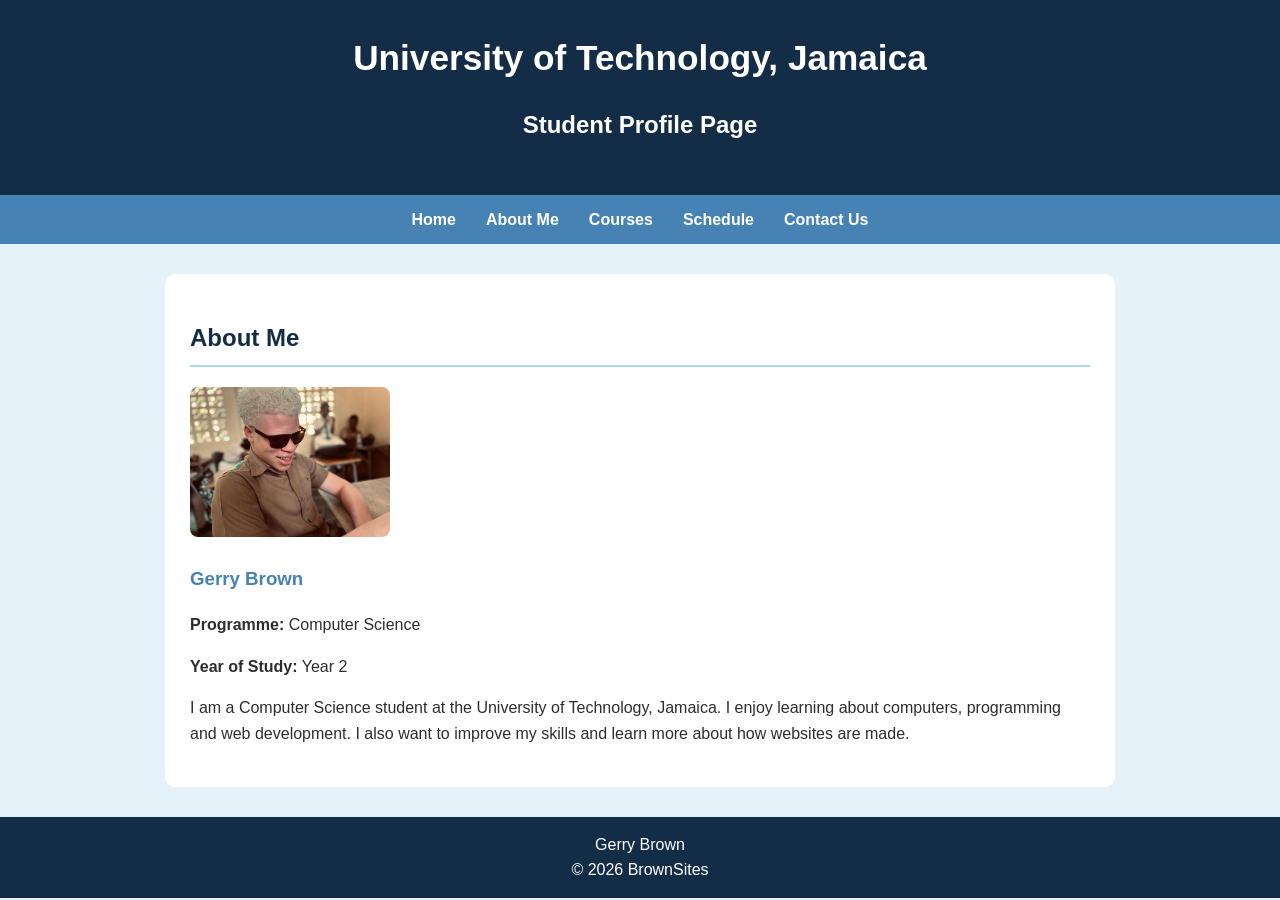
<file: about.html>
<!DOCTYPE html>
<html lang="en">
<head>
<meta charset="UTF-8">
<meta name="viewport" content="width=device-width, initial-scale=1.0">
<meta name="author" content="Gerry Brown">
<title>About Me</title>
<link rel="stylesheet" href="style.css">
</head>
<body>
<header><h1>University of Technology, Jamaica</h1><h2>Student Profile Page</h2></header>
<nav><a href="index.html">Home</a><a href="about.html">About Me</a><a href="courses.html">Courses</a><a href="schedule.html">Schedule</a><a href="contact.html">Contact Us</a></nav>
<main><section><h2>About Me</h2><div class="profile"><img src="profile.jpg" width="200" height="200" alt="My profile picture"><div><h3>Gerry Brown</h3><p><strong>Programme:</strong> <span>Computer Science</span></p><p><strong>Year of Study:</strong> Year 2</p><p>I am a Computer Science student at the University of Technology, Jamaica. I enjoy learning about computers, programming and web development. I also want to improve my skills and learn more about how websites are made.</p></div></div></section></main>
<footer><p>Gerry Brown<br>&copy; 2026 BrownSites</p></footer>
</body>
</html>
</file>
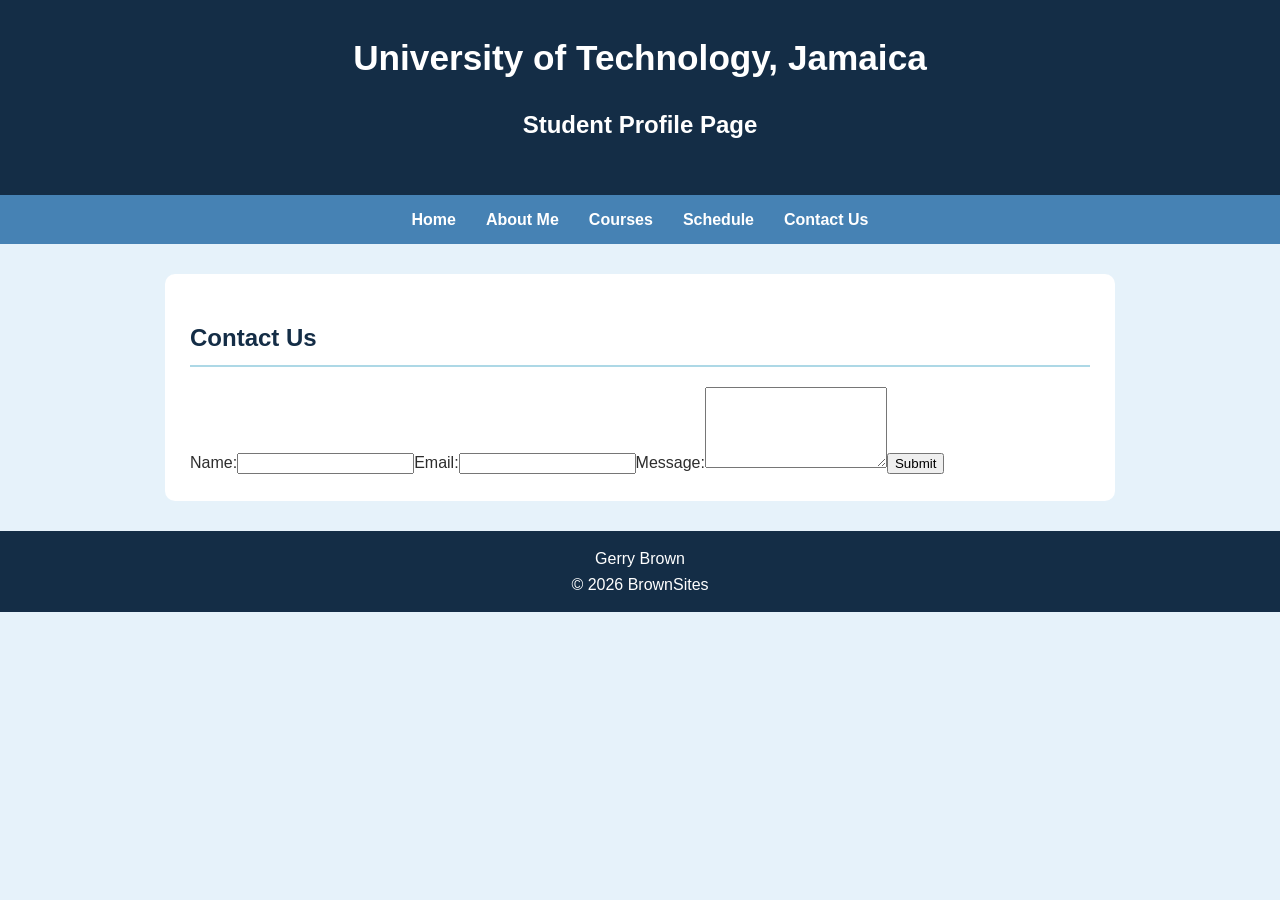
<file: contact.html>
<!DOCTYPE html>
<html lang="en">
<head>
<meta charset="UTF-8">
<meta name="viewport" content="width=device-width, initial-scale=1.0">
<meta name="author" content="Gerry Brown">
<title>Contact Us</title>
<link rel="stylesheet" href="style.css">
</head>
<body>
<header><h1>University of Technology, Jamaica</h1><h2>Student Profile Page</h2></header>
<nav><a href="index.html">Home</a><a href="about.html">About Me</a><a href="courses.html">Courses</a><a href="schedule.html">Schedule</a><a href="contact.html">Contact Us</a></nav>
<main><section><h2>Contact Us</h2><form><label for="name">Name:</label><input type="text" id="name" name="name"><label for="email">Email:</label><input type="email" id="email" name="email"><label for="message">Message:</label><textarea id="message" name="message" rows="5"></textarea><input type="submit" value="Submit"></form></section></main>
<footer><p>Gerry Brown<br>&copy; 2026 BrownSites</p></footer>
</body>
</html>
</file>
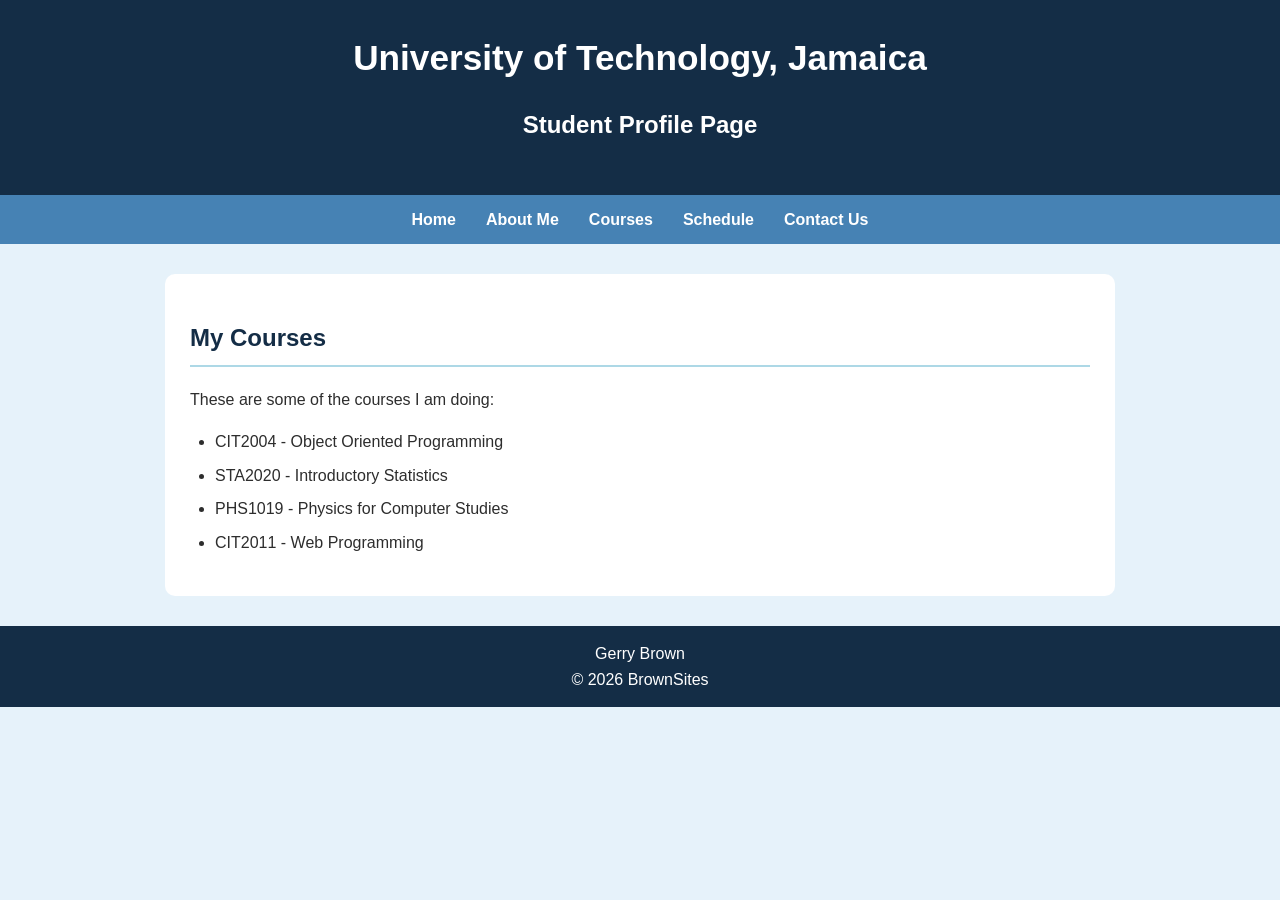
<file: courses.html>
<!DOCTYPE html>
<html lang="en">
<head>
<meta charset="UTF-8">
<meta name="viewport" content="width=device-width, initial-scale=1.0">
<meta name="author" content="Gerry Brown">
<title>My Courses</title>
<link rel="stylesheet" href="style.css">
</head>
<body>
<header><h1>University of Technology, Jamaica</h1><h2>Student Profile Page</h2></header>
<nav><a href="index.html">Home</a><a href="about.html">About Me</a><a href="courses.html">Courses</a><a href="schedule.html">Schedule</a><a href="contact.html">Contact Us</a></nav>
<main><section><h2>My Courses</h2><p>These are some of the courses I am doing:</p><ul><li>CIT2004 - Object Oriented Programming</li><li>STA2020 - Introductory Statistics</li><li>PHS1019 - Physics for Computer Studies</li><li>CIT2011 - Web Programming</li></ul></section></main>
<footer><p>Gerry Brown<br>&copy; 2026 BrownSites</p></footer>
</body>
</html>
</file>
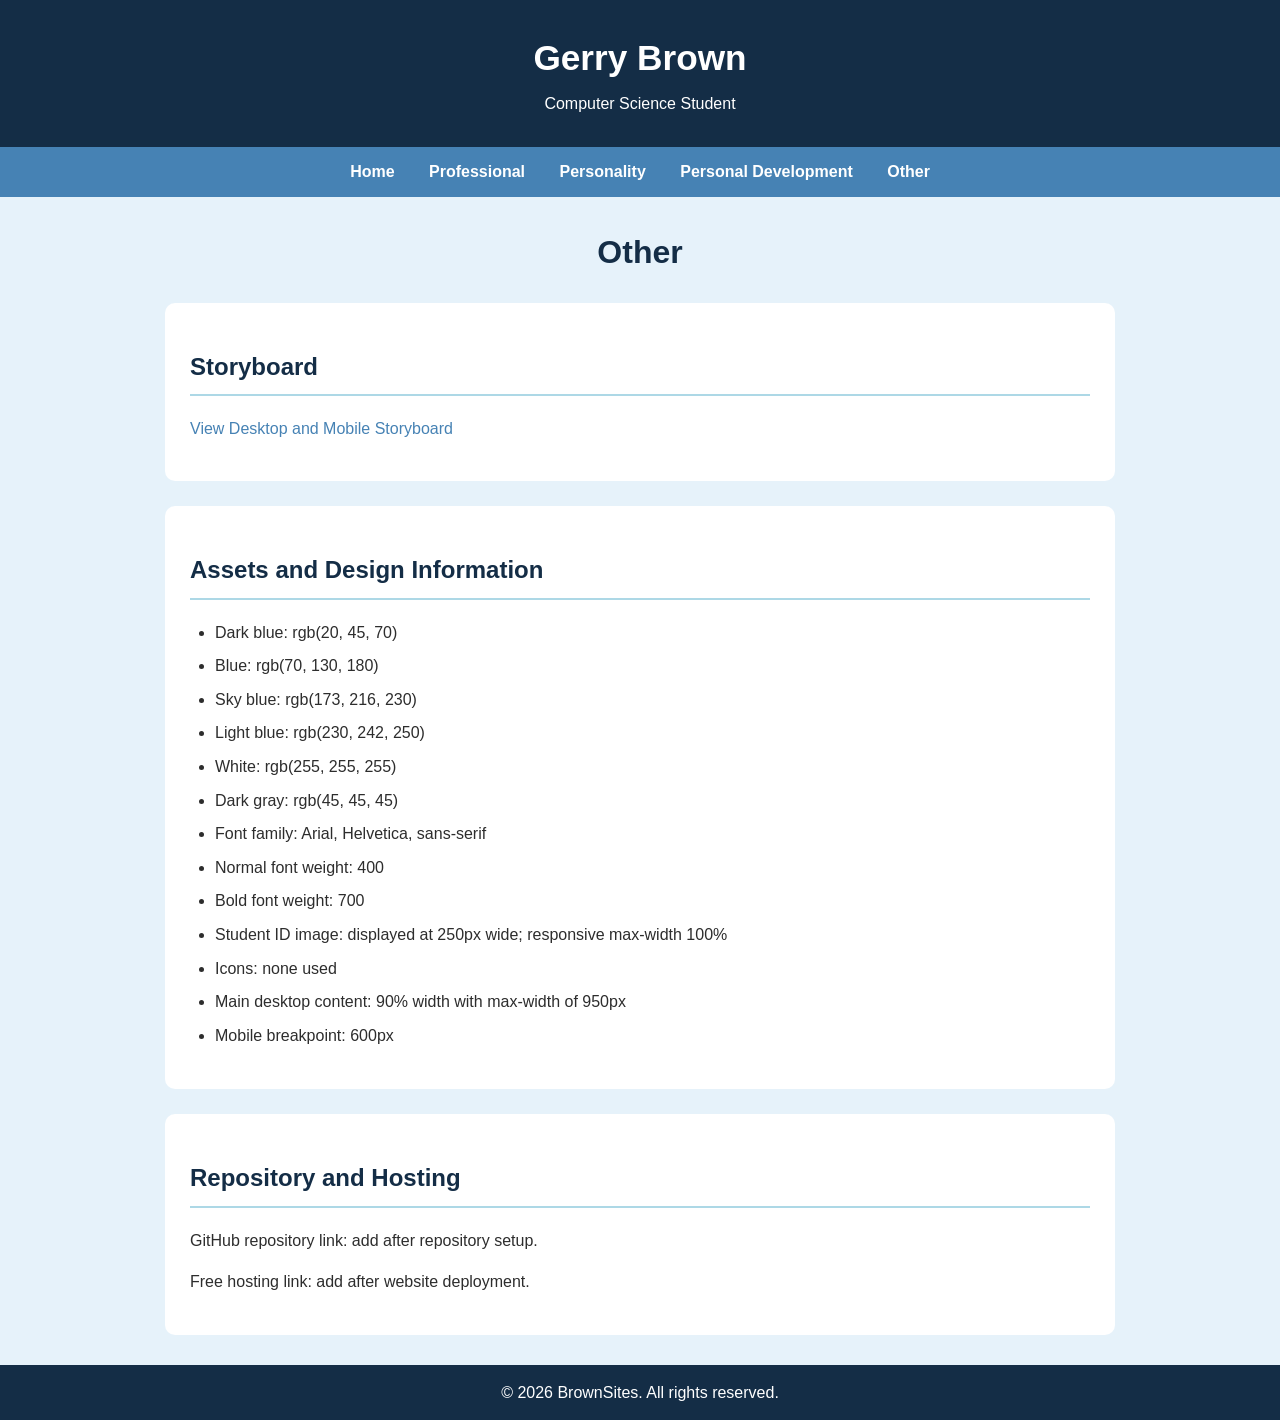
<file: other.html>
<!DOCTYPE html>
<html lang="en">
<head>
    <meta charset="UTF-8">
    <meta name="viewport" content="width=device-width, initial-scale=1.0">
    <title>Other | Gerry Brown</title>
    <link rel="stylesheet" href="../style.css">
</head>
<body>
    <header>
        <h1>Gerry Brown</h1>
        <p>Computer Science Student</p>
    </header>

    <nav>
        <a href="index.html">Home</a>
        <a href="professional.html">Professional</a>
        <a href="personality.html">Personality</a>
        <a href="personal-development.html">Personal Development</a>
        <a href="other.html">Other</a>
    </nav>

    <main>
        <h1>Other</h1>

        <section>
            <h2>Storyboard</h2>
            <p><a href="../storyboard-2506281.pdf" target="_blank">View Desktop and Mobile Storyboard</a></p>
        </section>

        <section>
            <h2>Assets and Design Information</h2>
            <ul>
                <li>Dark blue: rgb(20, 45, 70)</li>
                <li>Blue: rgb(70, 130, 180)</li>
                <li>Sky blue: rgb(173, 216, 230)</li>
                <li>Light blue: rgb(230, 242, 250)</li>
                <li>White: rgb(255, 255, 255)</li>
                <li>Dark gray: rgb(45, 45, 45)</li>
                <li>Font family: Arial, Helvetica, sans-serif</li>
                <li>Normal font weight: 400</li>
                <li>Bold font weight: 700</li>
                <li>Student ID image: displayed at 250px wide; responsive max-width 100%</li>
                <li>Icons: none used</li>
                <li>Main desktop content: 90% width with max-width of 950px</li>
                <li>Mobile breakpoint: 600px</li>
            </ul>
        </section>

        <section>
            <h2>Repository and Hosting</h2>
            <p id="github-link">GitHub repository link: add after repository setup.</p>
            <p id="hosting-link">Free hosting link: add after website deployment.</p>
        </section>
    </main>

    <footer>
        <p>&copy; 2026 BrownSites. All rights reserved.</p>
    </footer>
</body>
</html>
</file>
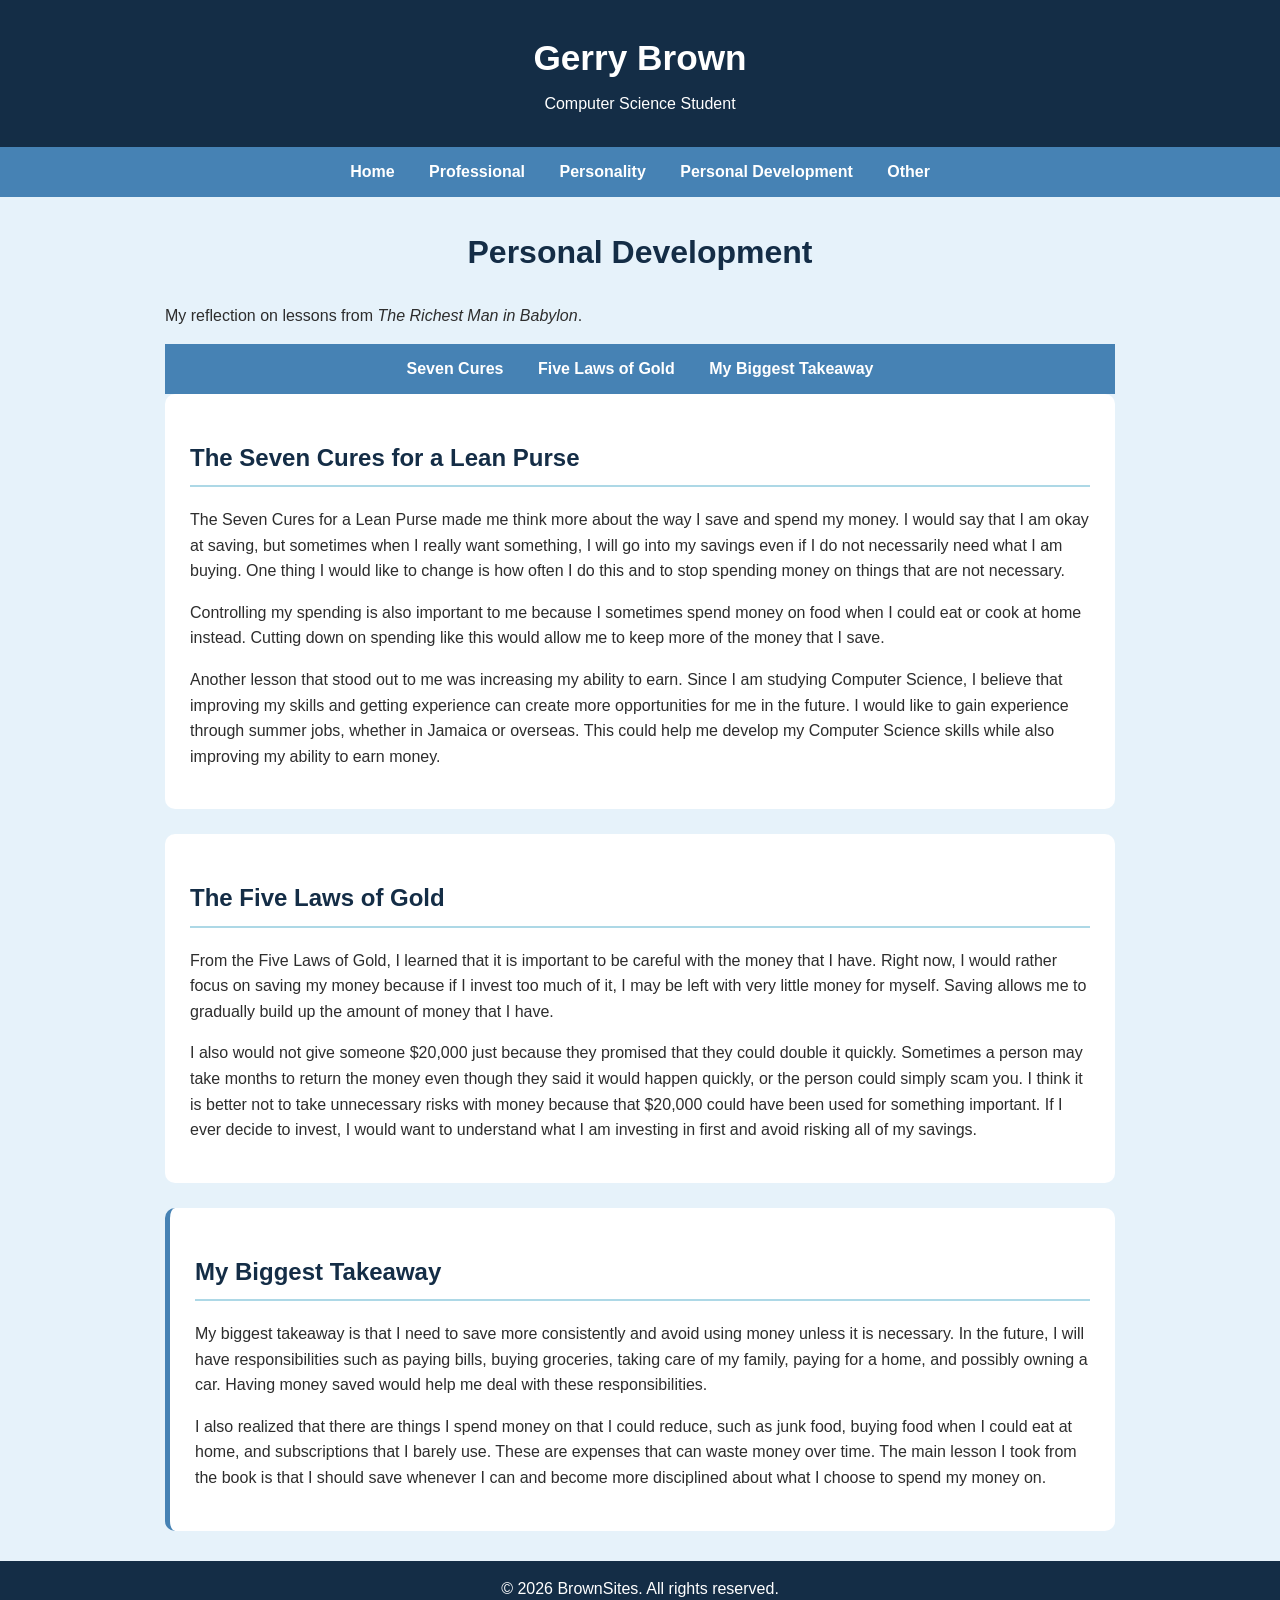
<file: personal-development.html>
<!DOCTYPE html>
<html lang="en">

<head>
    <meta charset="UTF-8">
    <meta name="viewport" content="width=device-width, initial-scale=1.0">

    <title>Personal Development | Gerry Brown</title>

    <link rel="stylesheet" href="../style.css">
</head>

<body>

    <header>
        <h1>Gerry Brown</h1>
        <p>Computer Science Student</p>
    </header>

    <nav>
        <a href="index.html">Home</a>
        <a href="professional.html">Professional</a>
        <a href="personality.html">Personality</a>
        <a href="personal-development.html">Personal Development</a>
        <a href="other.html">Other</a>
    </nav>

    <main>

        <h1>Personal Development</h1>

        <p>
            My reflection on lessons from
            <em>The Richest Man in Babylon</em>.
        </p>


        <!-- Internal Bookmarks -->
        <nav>
            <a href="#seven-cures">Seven Cures</a>
            <a href="#five-laws">Five Laws of Gold</a>
            <a href="#takeaway">My Biggest Takeaway</a>
        </nav>


        <!-- Seven Cures -->
        <section id="seven-cures">

            <h2>The Seven Cures for a Lean Purse</h2>

            <p>
                The Seven Cures for a Lean Purse made me think more about
                the way I save and spend my money. I would say that I am
                okay at saving, but sometimes when I really want something,
                I will go into my savings even if I do not necessarily need
                what I am buying. One thing I would like to change is how
                often I do this and to stop spending money on things that
                are not necessary.
            </p>

            <p>
                Controlling my spending is also important to me because I
                sometimes spend money on food when I could eat or cook at
                home instead. Cutting down on spending like this would allow
                me to keep more of the money that I save.
            </p>

            <p>
                Another lesson that stood out to me was increasing my ability
                to earn. Since I am studying Computer Science, I believe that
                improving my skills and getting experience can create more
                opportunities for me in the future. I would like to gain
                experience through summer jobs, whether in Jamaica or overseas.
                This could help me develop my Computer Science skills while
                also improving my ability to earn money.
            </p>

        </section>


        <!-- Five Laws -->
        <section id="five-laws">

            <h2>The Five Laws of Gold</h2>

            <p>
                From the Five Laws of Gold, I learned that it is important
                to be careful with the money that I have. Right now, I would
                rather focus on saving my money because if I invest too much
                of it, I may be left with very little money for myself.
                Saving allows me to gradually build up the amount of money
                that I have.
            </p>

            <p>
                I also would not give someone $20,000 just because they
                promised that they could double it quickly. Sometimes a
                person may take months to return the money even though they
                said it would happen quickly, or the person could simply
                scam you. I think it is better not to take unnecessary risks
                with money because that $20,000 could have been used for
                something important. If I ever decide to invest, I would
                want to understand what I am investing in first and avoid
                risking all of my savings.
            </p>

        </section>


        <!-- Biggest Takeaway -->
        <section id="takeaway">

            <h2>My Biggest Takeaway</h2>

            <p>
                My biggest takeaway is that I need to save more consistently
                and avoid using money unless it is necessary. In the future,
                I will have responsibilities such as paying bills, buying
                groceries, taking care of my family, paying for a home, and
                possibly owning a car. Having money saved would help me deal
                with these responsibilities.
            </p>

            <p>
                I also realized that there are things I spend money on that
                I could reduce, such as junk food, buying food when I could
                eat at home, and subscriptions that I barely use. These are
                expenses that can waste money over time. The main lesson I
                took from the book is that I should save whenever I can and
                become more disciplined about what I choose to spend my
                money on.
            </p>

        </section>

    </main>


    <footer>
        <p>&copy; 2026 BrownSites. All rights reserved.</p>
    </footer>

</body>

</html>
</file>
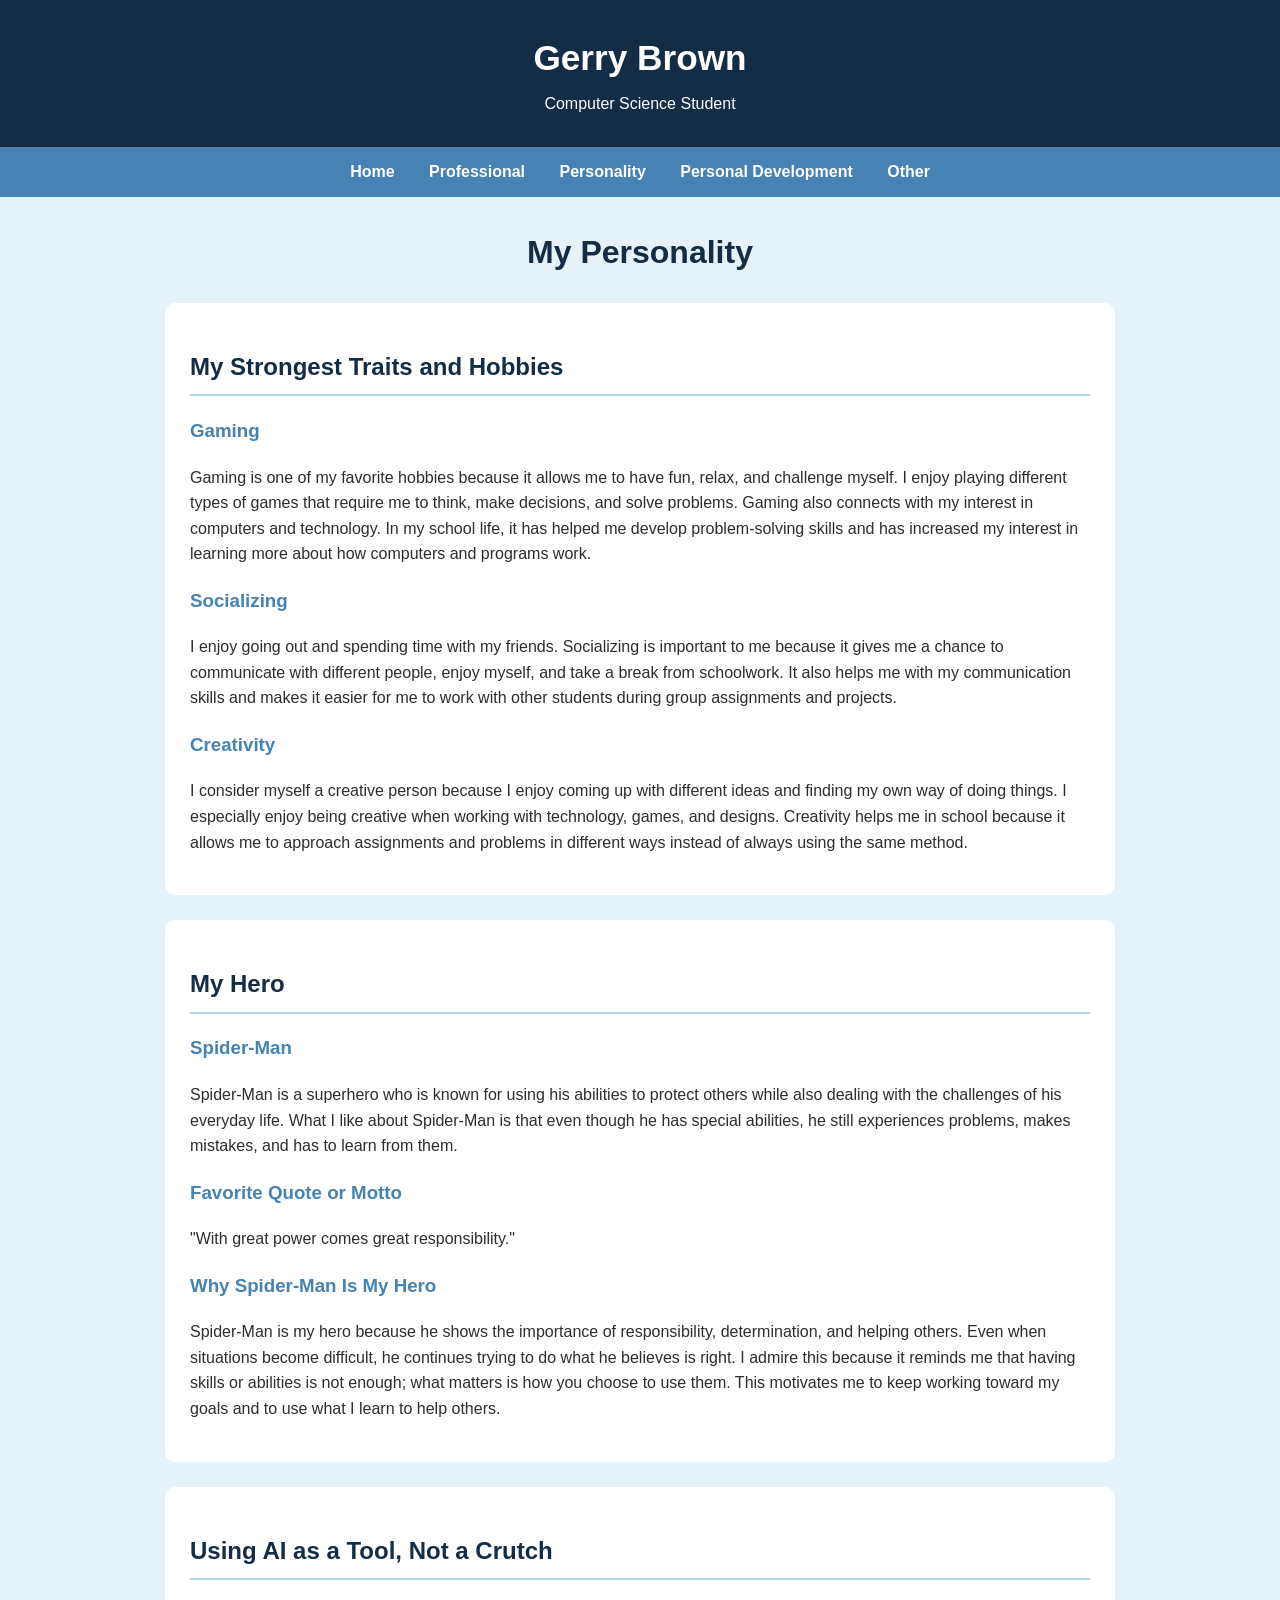
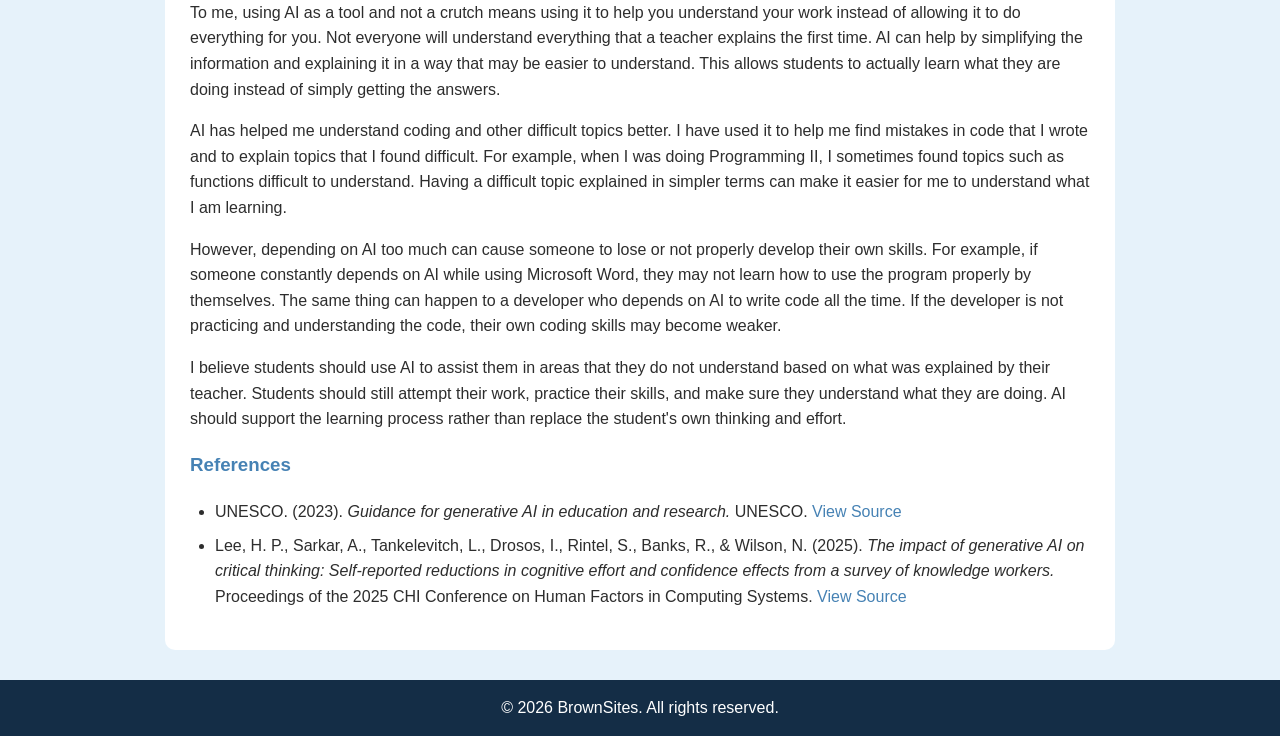
<file: personality.html>
<!DOCTYPE html>
<html lang="en">

<head>
    <meta charset="UTF-8">
    <meta name="viewport" content="width=device-width, initial-scale=1.0">

    <title>Personality | Gerry Brown</title>

    <link rel="stylesheet" href="../style.css">
</head>

<body>

    <header>
        <h1>Gerry Brown</h1>
        <p>Computer Science Student</p>
    </header>

    <nav>
        <a href="index.html">Home</a>
        <a href="professional.html">Professional</a>
        <a href="personality.html">Personality</a>
        <a href="personal-development.html">Personal Development</a>
        <a href="other.html">Other</a>
    </nav>

    <main>

        <h1>My Personality</h1>

        <section>
            <h2>My Strongest Traits and Hobbies</h2>

            <h3>Gaming</h3>

            <p>
                Gaming is one of my favorite hobbies because it allows me to have fun,
                relax, and challenge myself. I enjoy playing different types of games
                that require me to think, make decisions, and solve problems. Gaming
                also connects with my interest in computers and technology. In my
                school life, it has helped me develop problem-solving skills and has
                increased my interest in learning more about how computers and
                programs work.
            </p>

            <h3>Socializing</h3>

            <p>
                I enjoy going out and spending time with my friends. Socializing is
                important to me because it gives me a chance to communicate with
                different people, enjoy myself, and take a break from schoolwork.
                It also helps me with my communication skills and makes it easier
                for me to work with other students during group assignments and
                projects.
            </p>

            <h3>Creativity</h3>

            <p>
                I consider myself a creative person because I enjoy coming up with
                different ideas and finding my own way of doing things. I especially
                enjoy being creative when working with technology, games, and designs.
                Creativity helps me in school because it allows me to approach
                assignments and problems in different ways instead of always using
                the same method.
            </p>
        </section>


        <section>
            <h2>My Hero</h2>

            <h3>Spider-Man</h3>

            <p>
                Spider-Man is a superhero who is known for using his abilities to
                protect others while also dealing with the challenges of his everyday
                life. What I like about Spider-Man is that even though he has special
                abilities, he still experiences problems, makes mistakes, and has to
                learn from them.
            </p>

            <h3>Favorite Quote or Motto</h3>

            <p>
                "With great power comes great responsibility."
            </p>

            <h3>Why Spider-Man Is My Hero</h3>

            <p>
                Spider-Man is my hero because he shows the importance of responsibility,
                determination, and helping others. Even when situations become difficult,
                he continues trying to do what he believes is right. I admire this
                because it reminds me that having skills or abilities is not enough;
                what matters is how you choose to use them. This motivates me to keep
                working toward my goals and to use what I learn to help others.
            </p>
        </section>


        <section>
            <h2>Using AI as a Tool, Not a Crutch</h2>

            <p>
                To me, using AI as a tool and not a crutch means using it to help
                you understand your work instead of allowing it to do everything
                for you. Not everyone will understand everything that a teacher
                explains the first time. AI can help by simplifying the information
                and explaining it in a way that may be easier to understand. This
                allows students to actually learn what they are doing instead of
                simply getting the answers.
            </p>

            <p>
                AI has helped me understand coding and other difficult topics better.
                I have used it to help me find mistakes in code that I wrote and to
                explain topics that I found difficult. For example, when I was doing
                Programming II, I sometimes found topics such as functions difficult
                to understand. Having a difficult topic explained in simpler terms
                can make it easier for me to understand what I am learning.
            </p>

            <p>
                However, depending on AI too much can cause someone to lose or not
                properly develop their own skills. For example, if someone constantly
                depends on AI while using Microsoft Word, they may not learn how to
                use the program properly by themselves. The same thing can happen to
                a developer who depends on AI to write code all the time. If the
                developer is not practicing and understanding the code, their own
                coding skills may become weaker.
            </p>

            <p>
                I believe students should use AI to assist them in areas that they
                do not understand based on what was explained by their teacher.
                Students should still attempt their work, practice their skills, and
                make sure they understand what they are doing. AI should support the
                learning process rather than replace the student's own thinking and
                effort.
            </p>

            <h3>References</h3>

            <ul>
                <li>
                    UNESCO. (2023).
                    <em>Guidance for generative AI in education and research.</em>
                    UNESCO.
                    <a href="https://www.unesco.org/en/articles/guidance-generative-ai-education-and-research"
                       target="_blank">
                        View Source
                    </a>
                </li>

                <li>
                    Lee, H. P., Sarkar, A., Tankelevitch, L., Drosos, I.,
                    Rintel, S., Banks, R., &amp; Wilson, N. (2025).
                    <em>
                        The impact of generative AI on critical thinking:
                        Self-reported reductions in cognitive effort and confidence
                        effects from a survey of knowledge workers.
                    </em>
                    Proceedings of the 2025 CHI Conference on Human Factors
                    in Computing Systems.
                    <a href="https://www.microsoft.com/en-us/research/publication/the-impact-of-generative-ai-on-critical-thinking-self-reported-reductions-in-cognitive-effort-and-confidence-effects-from-a-survey-of-knowledge-workers/"
                       target="_blank">
                        View Source
                    </a>
                </li>
            </ul>
        </section>

    </main>


    <footer>
        <p>&copy; 2026 BrownSites. All rights reserved.</p>
    </footer>

</body>

</html>
</file>
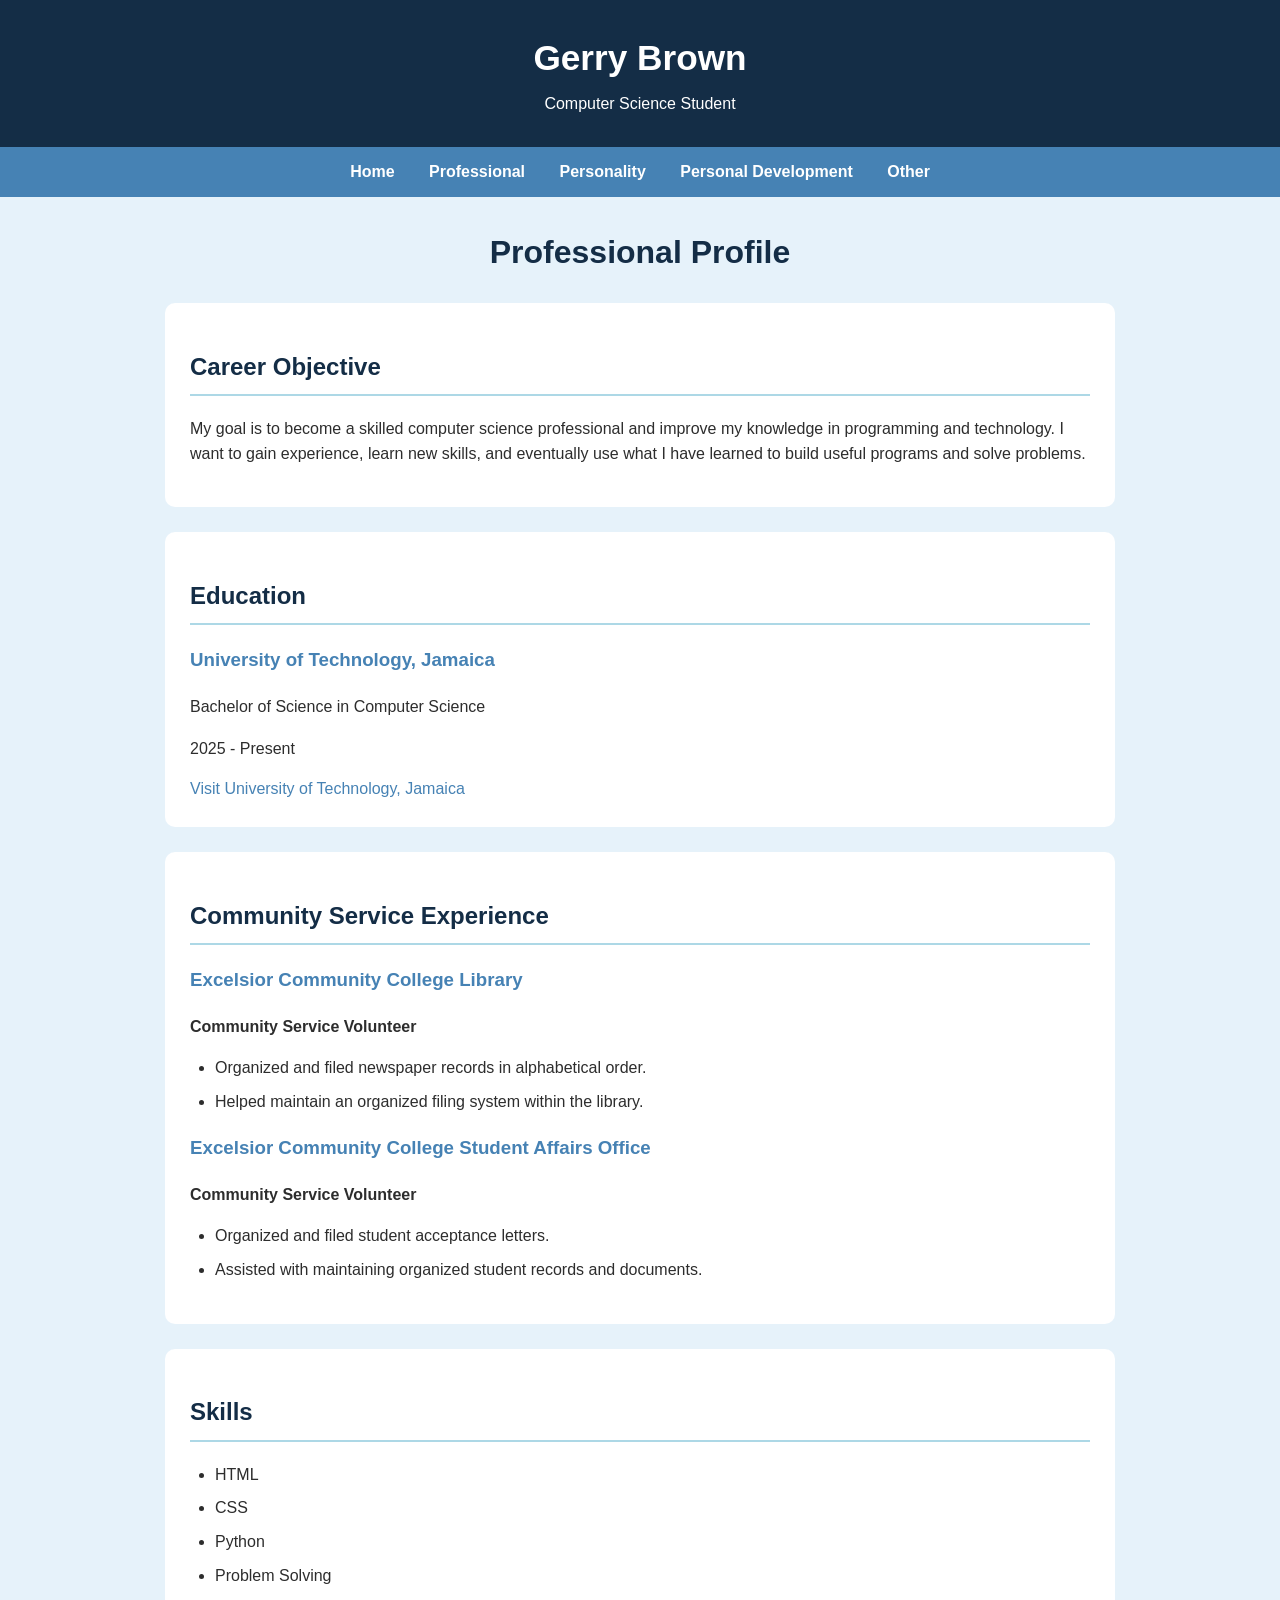
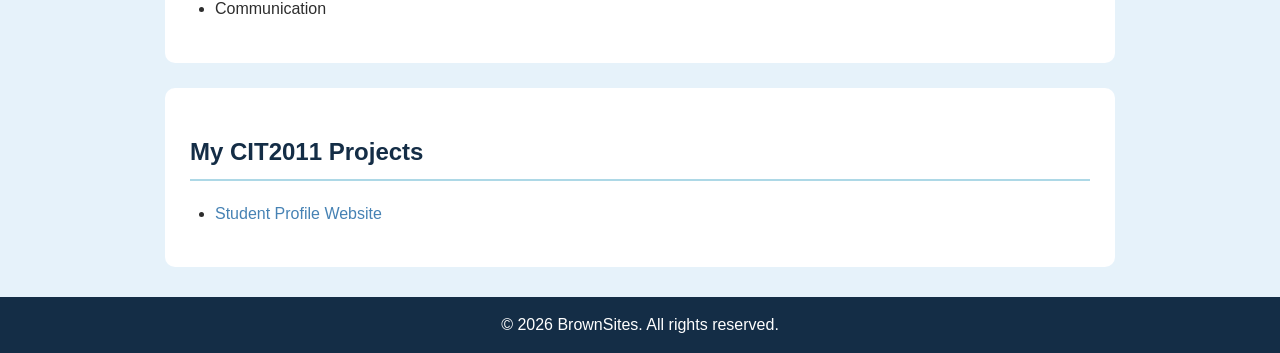
<file: professional.html>
<!DOCTYPE html>
<html lang="en">

<head>
    <meta charset="UTF-8">
    <meta name="viewport" content="width=device-width, initial-scale=1.0">

    <title>Professional | Gerry Brown</title>

    <link rel="stylesheet" href="../style.css">
</head>

<body>

    <header>
        <h1>Gerry Brown</h1>
        <p>Computer Science Student</p>
    </header>

    <nav>
        <a href="index.html">Home</a>
        <a href="professional.html">Professional</a>
        <a href="personality.html">Personality</a>
        <a href="personal-development.html">Personal Development</a>
        <a href="other.html">Other</a>
    </nav>

    <main>

        <h1>Professional Profile</h1>

        <section>
            <h2>Career Objective</h2>

            <p>
                My goal is to become a skilled computer science professional
                and improve my knowledge in programming and technology.
                I want to gain experience, learn new skills, and eventually
                use what I have learned to build useful programs and solve problems.
            </p>
        </section>

        <section>
            <h2>Education</h2>

            <h3>University of Technology, Jamaica</h3>

            <p>Bachelor of Science in Computer Science</p>
            <p>2025 - Present</p>

            <a href="https://www.utech.edu.jm/" target="_blank">
                Visit University of Technology, Jamaica
            </a>
        </section>

        <section>
            <h2>Community Service Experience</h2>

            <h3>Excelsior Community College Library</h3>
            <p><strong>Community Service Volunteer</strong></p>

            <ul>
                <li>
                    Organized and filed newspaper records in alphabetical order.
                </li>
                <li>
                    Helped maintain an organized filing system within the library.
                </li>
            </ul>

            <h3>Excelsior Community College Student Affairs Office</h3>
            <p><strong>Community Service Volunteer</strong></p>

            <ul>
                <li>
                    Organized and filed student acceptance letters.
                </li>
                <li>
                    Assisted with maintaining organized student records and documents.
                </li>
            </ul>
        </section>

        <section>
            <h2>Skills</h2>

            <ul>
                <li>HTML</li>
                <li>CSS</li>
                <li>Python</li>
                <li>Problem Solving</li>
                <li>Communication</li>
            </ul>
        </section>

        <section>
            <h2>My CIT2011 Projects</h2>

            <ul>
                <li>
                    <a href="Lab3/index.html">
                        Student Profile Website
                    </a>
                </li>
            </ul>
        </section>

    </main>

    <footer>
        <p>&copy; 2026 BrownSites. All rights reserved.</p>
    </footer>

</body>

</html>
</file>
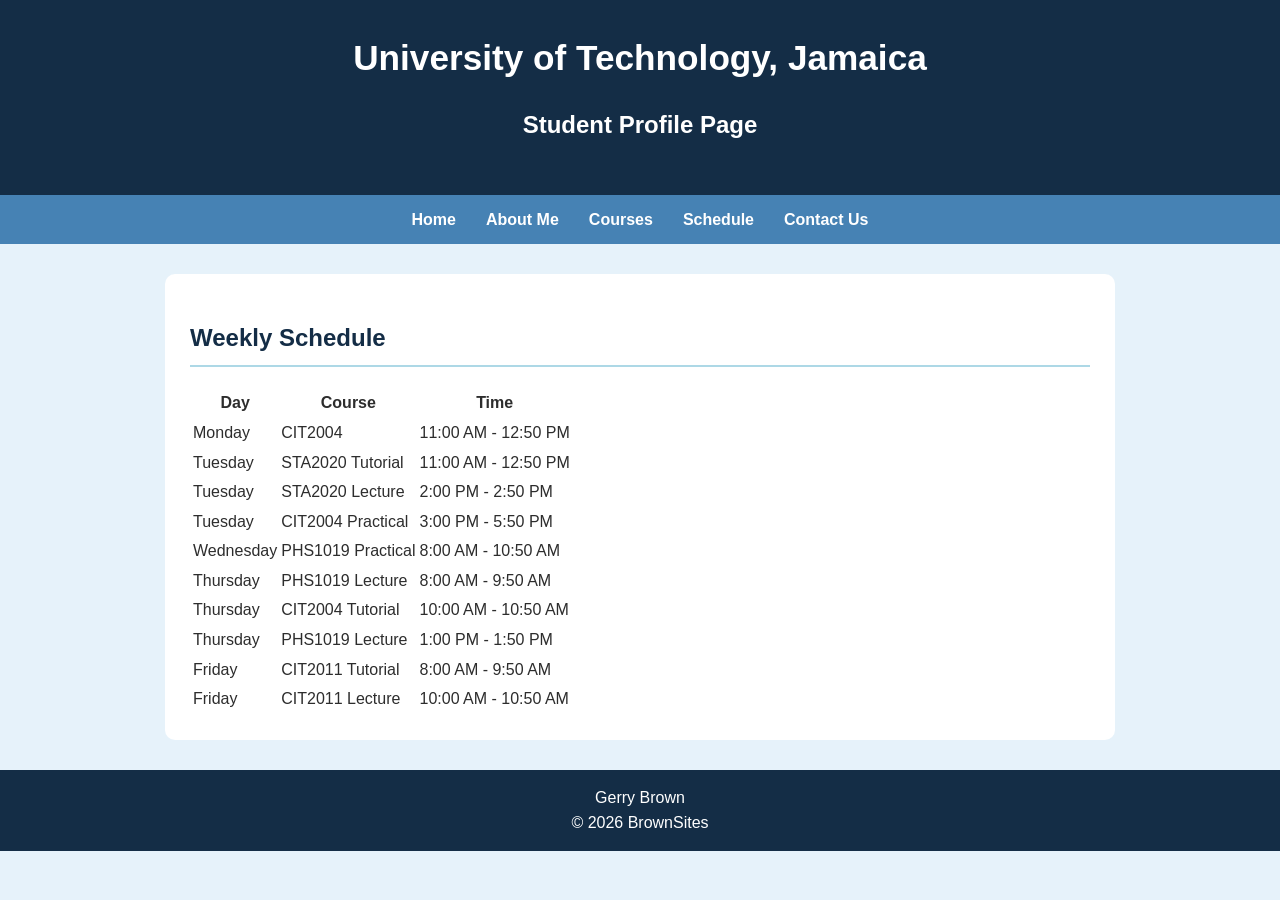
<file: schedule.html>
<!DOCTYPE html>
<html lang="en">
<head>
<meta charset="UTF-8">
<meta name="viewport" content="width=device-width, initial-scale=1.0">
<meta name="author" content="Gerry Brown">
<title>Weekly Schedule</title>
<link rel="stylesheet" href="style.css">
</head>
<body>
<header><h1>University of Technology, Jamaica</h1><h2>Student Profile Page</h2></header>
<nav><a href="index.html">Home</a><a href="about.html">About Me</a><a href="courses.html">Courses</a><a href="schedule.html">Schedule</a><a href="contact.html">Contact Us</a></nav>
<main><section><h2>Weekly Schedule</h2><div class="table-box"><table><tr><th>Day</th><th>Course</th><th>Time</th></tr><tr><td>Monday</td><td>CIT2004</td><td>11:00 AM - 12:50 PM</td></tr><tr><td>Tuesday</td><td>STA2020 Tutorial</td><td>11:00 AM - 12:50 PM</td></tr><tr><td>Tuesday</td><td>STA2020 Lecture</td><td>2:00 PM - 2:50 PM</td></tr><tr><td>Tuesday</td><td>CIT2004 Practical</td><td>3:00 PM - 5:50 PM</td></tr><tr><td>Wednesday</td><td>PHS1019 Practical</td><td>8:00 AM - 10:50 AM</td></tr><tr><td>Thursday</td><td>PHS1019 Lecture</td><td>8:00 AM - 9:50 AM</td></tr><tr><td>Thursday</td><td>CIT2004 Tutorial</td><td>10:00 AM - 10:50 AM</td></tr><tr><td>Thursday</td><td>PHS1019 Lecture</td><td>1:00 PM - 1:50 PM</td></tr><tr><td>Friday</td><td>CIT2011 Tutorial</td><td>8:00 AM - 9:50 AM</td></tr><tr><td>Friday</td><td>CIT2011 Lecture</td><td>10:00 AM - 10:50 AM</td></tr></table></div></section></main>
<footer><p>Gerry Brown<br>&copy; 2026 BrownSites</p></footer>
</body>
</html>
</file>
<file: style.css>
:root {
    --dark-blue: rgb(20, 45, 70);
    --blue: rgb(70, 130, 180);
    --sky-blue: rgb(173, 216, 230);
    --light-blue: rgb(230, 242, 250);
    --white: rgb(255, 255, 255);
    --dark-gray: rgb(45, 45, 45);

    --main-font: Arial, Helvetica, sans-serif;
    --normal-weight: 400;
    --bold-weight: 700;
}
* {
    box-sizing: border-box;
}

body {
    margin: 0;
    font-family: var(--main-font);
    background-color: var(--light-blue);
    color: var(--dark-gray);
    line-height: 1.6;
    font-weight: var(--normal-weight);
}
header {
    background-color: var(--dark-blue);
    color: var(--white);
    text-align: center;
    padding: 30px 20px;
}

header h1 {
    margin: 0;
    font-size: 2.2rem;
}

header p {
    margin: 5px 0 0;
}

nav {
    background-color: var(--blue);
    text-align: center;
    padding: 12px;
}

nav a {
    color: var(--white);
    text-decoration: none;
    margin: 0 15px;
    font-weight: var(--bold-weight);
}

nav a:hover {
    color: var(--dark-blue);
}
main {
    width: 90%;
    max-width: 950px;
    margin: 30px auto;
}

main > h1 {
    color: var(--dark-blue);
    text-align: center;
    margin-bottom: 25px;
}

section {
    background-color: var(--white);
    padding: 25px;
    margin-bottom: 25px;
    border-radius: 10px;
}

section h2 {
    color: var(--dark-blue);
    border-bottom: 2px solid var(--sky-blue);
    padding-bottom: 8px;
}

section h3 {
    color: var(--blue);
}

section p {
    margin-bottom: 15px;
}
main a {
    color: var(--blue);
    text-decoration: none;
}

main a:hover {
    text-decoration: underline;
}


/* Keep internal bookmark navigation readable inside main content */
main nav a {
    color: var(--white);
}

main nav a:hover {
    color: var(--dark-blue);
    text-decoration: none;
}

ul {
    padding-left: 25px;
}

li {
    margin-bottom: 8px;
}



img {
    max-width: 100%;
    height: auto;
    border-radius: 8px;
}



footer {
    background-color: var(--dark-blue);
    color: var(--white);
    text-align: center;
    padding: 15px;
    margin-top: 30px;
}

footer p {
    margin: 0;
}

.intro {
    text-align: center;
    font-size: 1.1rem;
}

#takeaway {
    border-left: 5px solid var(--blue);
}
@media (max-width: 600px) {

    header {
        padding: 20px 10px;
    }

    header h1 {
        font-size: 1.8rem;
    }

    nav {
        padding: 10px;
    }

    nav a {
        display: block;
        margin: 8px 0;
    }

    main {
        width: 95%;
        margin: 20px auto;
    }

    section {
        padding: 18px;
    }

}
</file>
